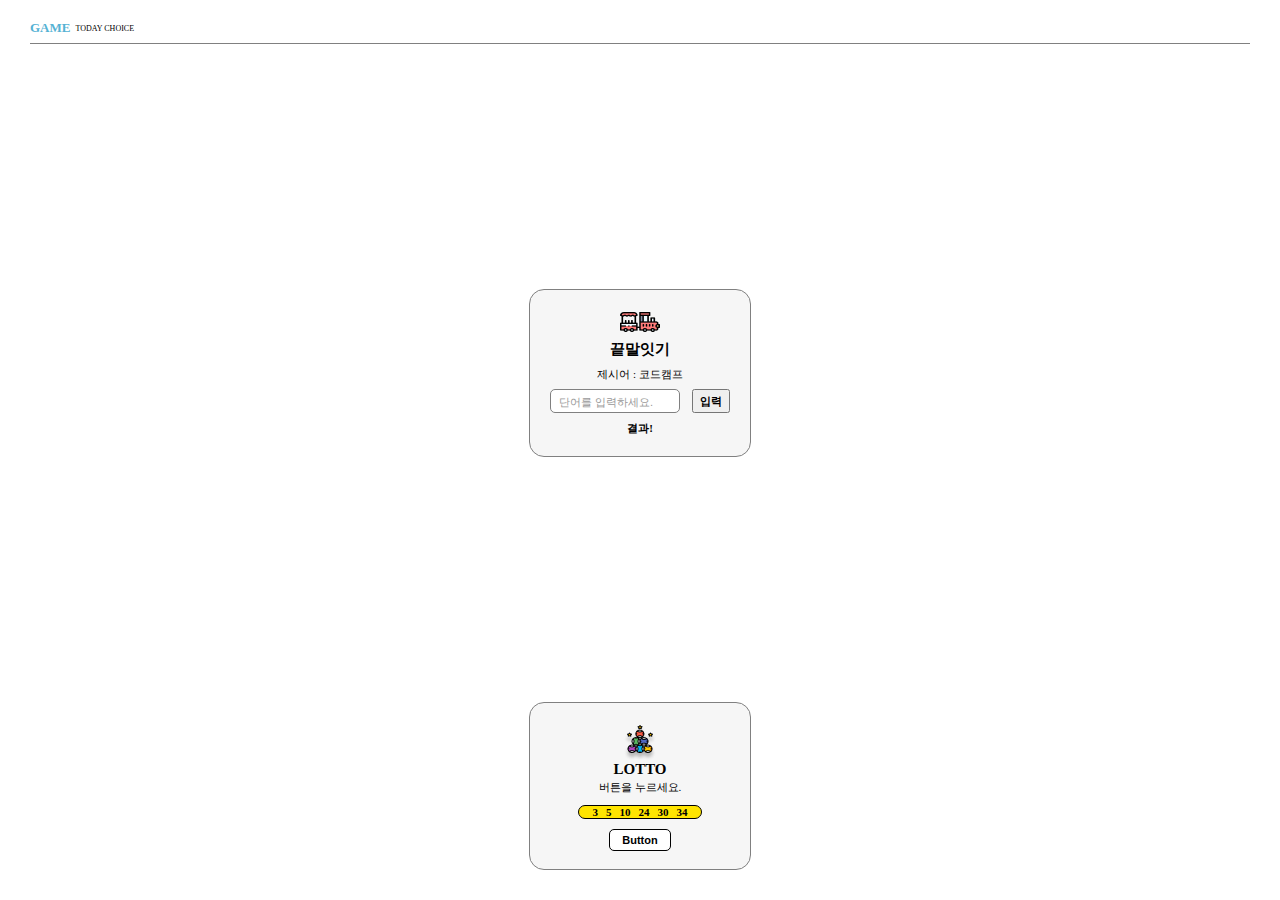
<file: cyworld/game.html>
<!DOCTYPE html>
<html lang="ko">

<head>
    <title>Game</title>
    <link href="./styles/game.css" rel="stylesheet">
    <script>
        function startWord() {
            const word = document.getElementById("word").innerText
            const lastWord = word[word.length - 1];

            const myWord = document.getElementById("myword").value
            const firstWord =  myWord[0];

            if (lastWord === firstWord){
                document.getElementById("result").innerText = "정답입니다."
                document.getElementById("word").innerText = myWord;
                document.getElementById("myword").value = '';
            } else {
                document.getElementById("result").innerText = "땡!"
                
            }

        }
    </script>
</head>

<body>
    <div class="wrapper">
        <div class="wrapper__header">
            <div class="header__title">
                <div class="title">GAME</div>
                <div class="subtitle">TODAY CHOICE</div>
            </div>
            <div class="divideLine"></div>
        </div>
        <div class="game__container">
            <img src="./images/word.png" alt="word.png">
            <div class="game__title">
                끝말잇기
            </div>
            <div class="game__subtitle">
                제시어 : <span id="word">코드캠프</span>
            </div>
            <div class="word__text">
                <input id="myword" type="text" class="textbox" placeholder="단어를 입력하세요.">
                <button class="search" onclick="startWord()">입력</button>
            </div>
            <div id = "result" class="word__result">
                결과!
            </div>
        </div>
        <div class="game__container">
            <img src="./images/lotto.png" alt="lotto.png">
            <div class="game__title" id="title__lotto">
                LOTTO
            </div>
            <div class="game__subtitle" id="sub__lotto">
                버튼을 누르세요.
            </div>
            <div class="game__lotto">
                <span>3</span>
                <span>5</span>
                <span>10</span>
                <span>24</span>
                <span>30</span>
                <span>34</span>
            </div>
            <button class="lotto__button">
                Button
            </button>
        </div>
    </div>
</body>

</html>
</file>
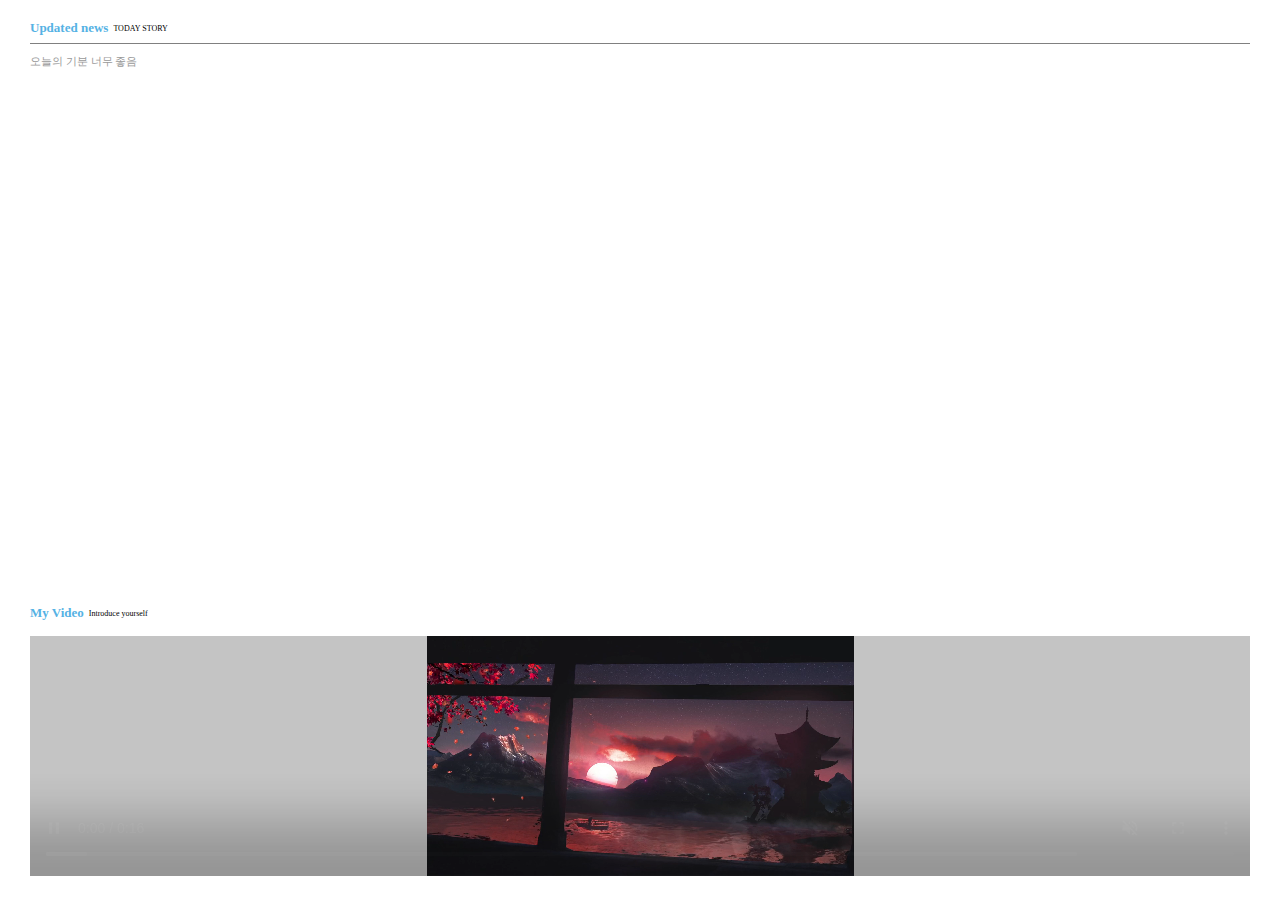
<file: cyworld/home.html>
<!DOCTYPE html>
<html lang="ko">
<head>
    <title>Home</title>
    <link href="./styles/home.css" rel="stylesheet">
</head>
<body>
    <div class="wrapper">
        <div class="wrapper__header">
            <div class="contents__title">
                <div class="title">
                    Updated news
                </div>
                <div class="subtitle">
                    TODAY STORY
                </div>
            </div>
            <div class="divideLine">
                
            </div>
            <div class="contents__body">
                오늘의 기분 너무 좋음
            </div>
        </div>
        <div class="wrapper__body">
            <div class="contents__title" id="body__title">
                <div class="title">My Video</div>
                <div class="subtitle">Introduce yourself</div>
                <!-- 회색 상자에 작은 동영상을 다운 받아서 VIDEO태그로 구현해보기, 셀프체크, 알고리즘-->
            </div>
            <div class="contents__video">
                <video controls muted autoplay width="100%" height="100%" alt="Lake.mp4" >
                    <source src="./images/Lake.mp4" type="video/webm">
                </video>
            </div>
        </div>
    </div>
</body>
</html>
</file>
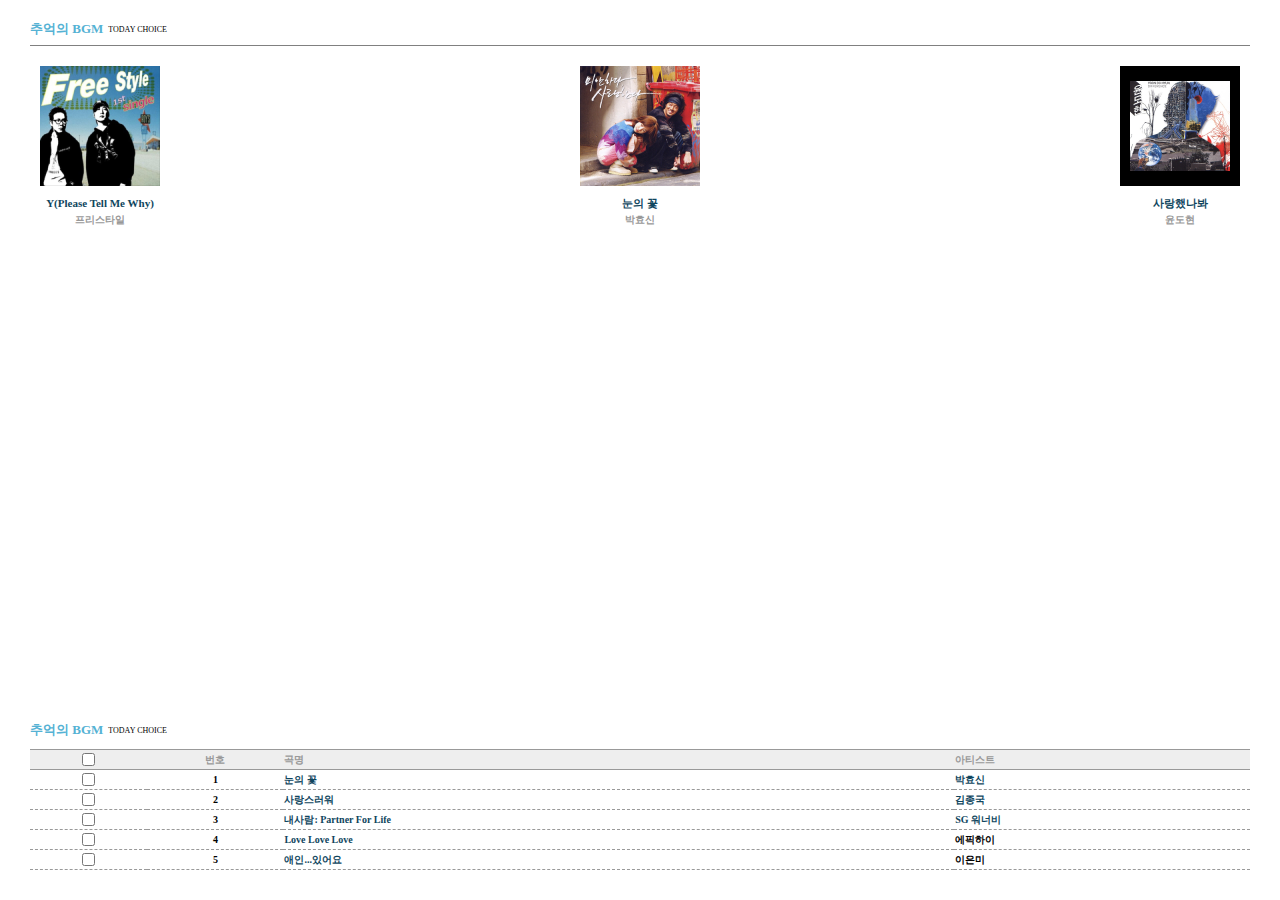
<file: cyworld/jukebox.html>
<!DOCTYPE html>
<html lang="ko">

<head>
    <title>Game</title>
    <link href="./styles/jukebox.css" rel="stylesheet">
</head>

<body>
    <div class="wrapper">
        <div class="wrapper__header">
            <div class="header__title">
                <div class="title">추억의 BGM</div>
                <div class="subtitle">TODAY CHOICE</div>
            </div>
            <div class="divideLine"></div>
            <div class="albumWrapper">
                <div class="album">
                    <div class="album__thumbnail">
                        <img src="./images/y사진.png" alt="freestyle_y.png">
                    </div>
                    <div class="album__songtitle">
                        Y(Please Tell Me Why)
                    </div>
                    <div class="album__artist">
                        프리스타일
                    </div>
                </div>
                <div class="album">
                    <div class="album__thumbnail">
                        <img src="./images/눈의꽃 사진.png" alt="snowflower.png">
                    </div>
                    <div class="album__songtitle">
                        눈의 꽃
                    </div>
                    <div class="album__artist">
                        박효신
                    </div>
                </div>
                <div class="album">
                    <div class="album__thumbnail">
                        <img src="./images/사랑했나봐 사진 1.png" alt="yb.png">
                    </div>
                    <div class="album__songtitle">
                        사랑했나봐
                    </div>
                    <div class="album__artist">
                        윤도현
                    </div>
                </div>
            </div>
        </div>
        <div class="wrapper__body">
            <div class="body__title">
                <div class="title">추억의 BGM</div>
                <div class="subtitle">TODAY CHOICE</div>
            </div>
            <div class="albumTable">
                <table>
                    <thead>
                        <tr>
                            <th class="checkbox"><input type="checkbox"></th>
                            <th><span class="thead__num">번호</span></th>
                            <th><span class="thead__songtitle">곡명</span></th>
                            <th><span class="thead__artist">아티스트</span></th>
                        </tr>
                    </thead>
                    <tbody>
                        <tr>
                            <td class="checkbox"><input type="checkbox"></td>
                            <td><span class="tbody__num">1</span></td>
                            <td><span class="tbody__songtitle">눈의 꽃</span></td>
                            <td><span class="tbody__artist">박효신</span></td>
                        </tr>
                        <tr>
                            <td class="checkbox"><input type="checkbox"></td>
                            <td><span class="tbody__num">2</span></td>
                            <td><span class="tbody__songtitle">사랑스러워</span></td>
                            <td><span class="tbody__artist">김종국</span></td>
                        </tr>
                        <tr>
                            <td class="checkbox"><input type="checkbox"></td>
                            <td><span class="tbody__num">3</span></td>
                            <td><span class="tbody__songtitle">내사람: Partner For Life</span></td>
                            <td><span class="tbody__artist">SG 워너비</span></td>
                        </tr>
                        <tr>
                            <td class="checkbox"><input type="checkbox"></td>
                            <td><span class="tbody__num">4</span></td>
                            <td><span class="tbody__songtitle">Love Love Love</span></td>
                            <td><span class="tbody__artist"></span>에픽하이</td>
                        </tr>
                        <tr>
                            <td class="checkbox"><input type="checkbox"></td>
                            <td><span class="tbody__num">5</span></td>
                            <td><span class="tbody__songtitle">애인...있어요</span></td>
                            <td><span class="tbody__artist"></span>이은미</td>
                        </tr>
                    </tbody>
                </table>
            </div>
        </div>
    </div>
</body>

</html>
</file>
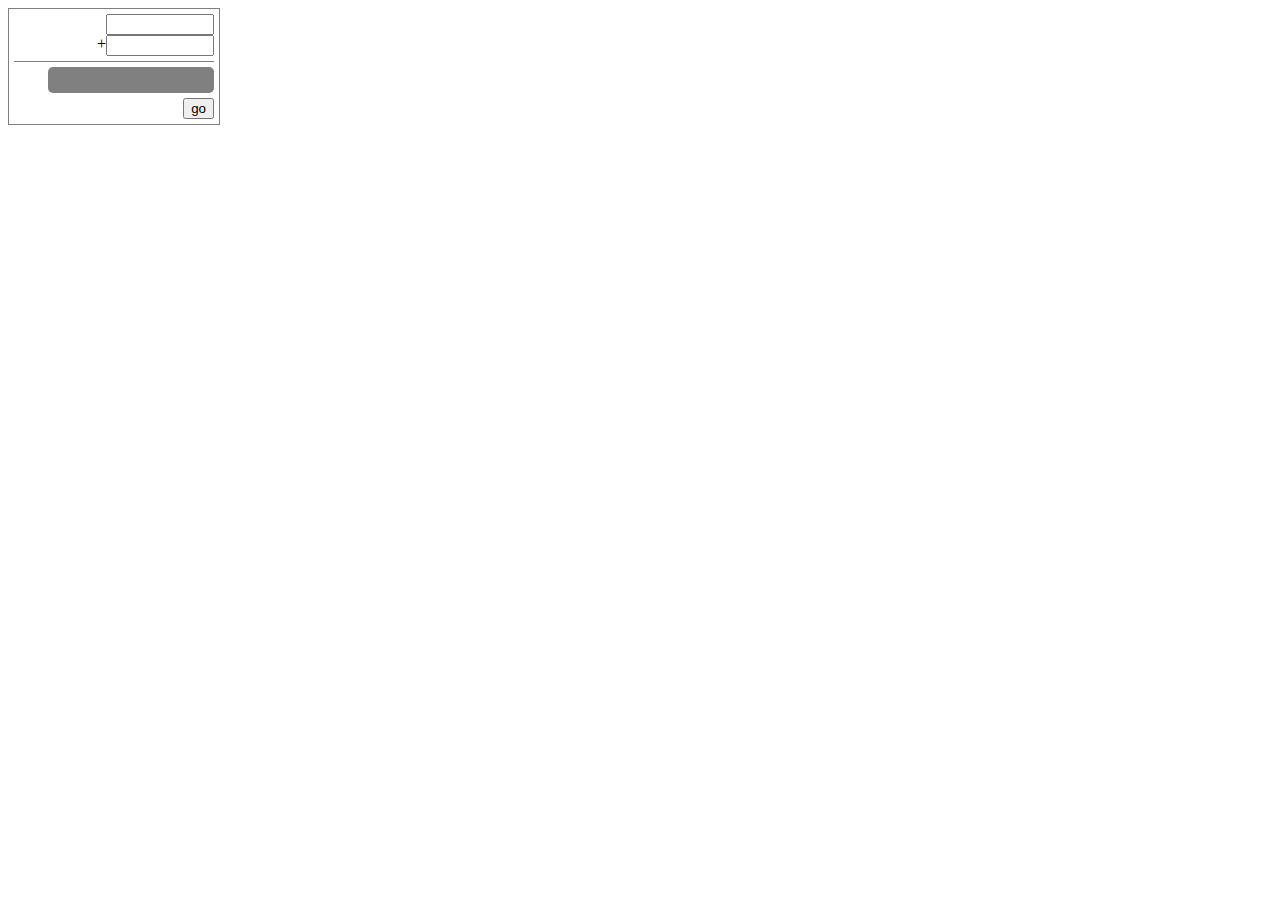
<file: pre_cal-master/연습-calculator.html>
<!DOCTYPE html>
<html lang="ko">
<head>
    <title>Document</title>
    <script src="calculator.js"></script>
    <link href="calculator.css" rel="stylesheet">
</head>
<body>
    <div class="forms">
        <input id="a" type="number">
        <div class="secline">
            <div>+</div>
            <input id="b" type="number">
        </div>
    </div>
    <div id="hr"></div>
    <div id="result"></div>
    <button onclick="add()">go</button>
</body>
</html>
</file>
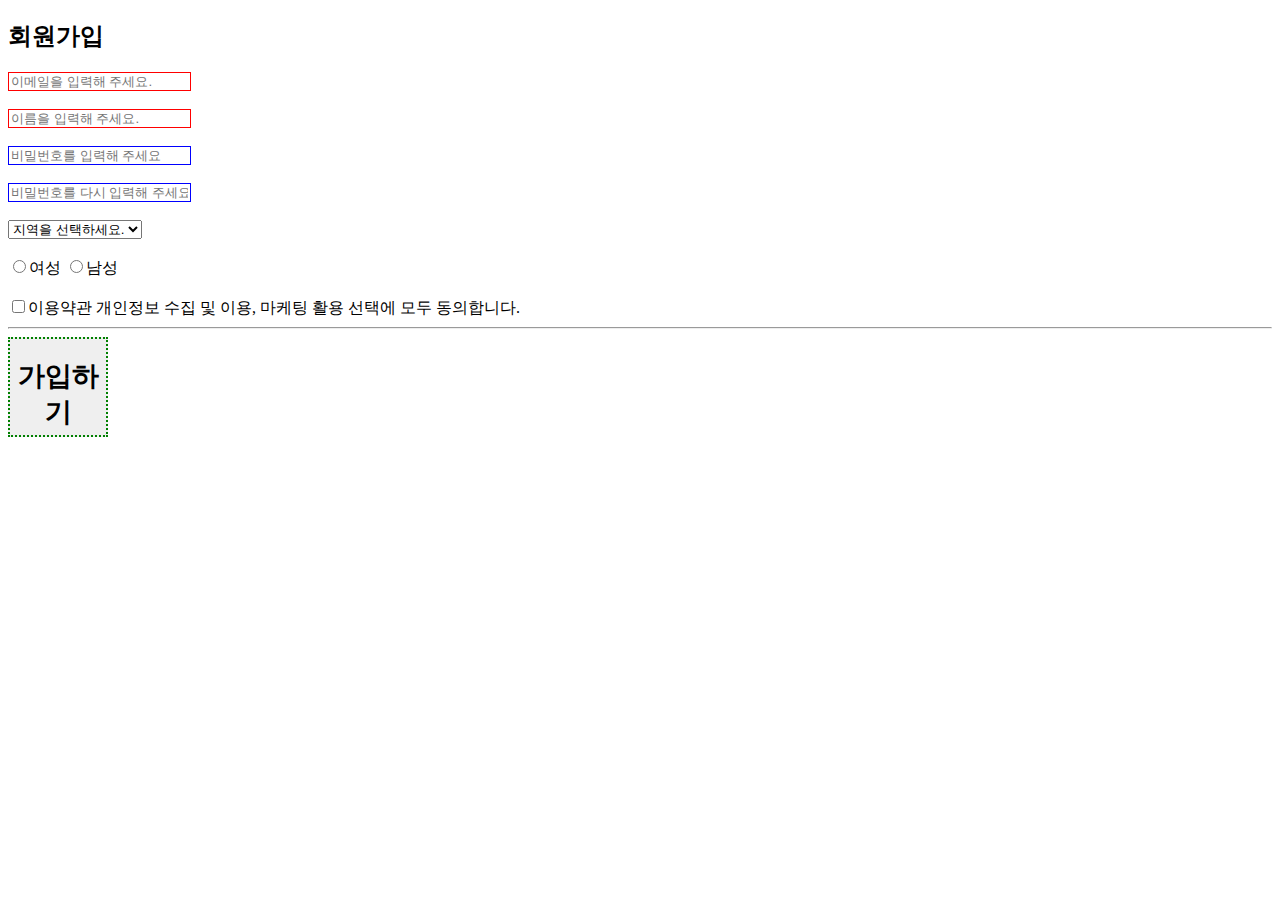
<file: class/01-html/02-signup.html>
<!DOCTYPE html>
<html lang="ko">
<head>
    <title>회원가입</title>
    <link rel="stylesheet" href="./02-signup.css">
</head>
<body>
    <h2>회원가입</h2>
    <input class="red-border" type="email" placeholder="이메일을 입력해 주세요."><br><br>
    <input class="red-border" type="text"  placeholder="이름을 입력해 주세요."><br><br>
    <input class="blue-border" type="password" placeholder="비밀번호를 입력해 주세요"><br><br>
    <input class="blue-border" type="password" placeholder="비밀번호를 다시 입력해 주세요."><br><br>
    <select>
        <option disabled selected>지역을 선택하세요.</option>
        <option>서울</option>
        <option>경기</option>
        <option>인천</option>
    </select><br><br>
    <input type="radio" name="gender">여성
    <input type="radio" name="gender">남성<br><br>
    <input type="checkbox">이용약관 개인정보 수집 및 이용, 마케팅 활용 선택에 모두 동의합니다.
    <hr>
    <button class="btn"><h1>가입하기</h1></button>
    <!-- input태그를 꾸미기 어려워서 button태그를 사용 -->
    <!-- <input type="button" value="가입하기"> -->
</body>
</html>
</file>
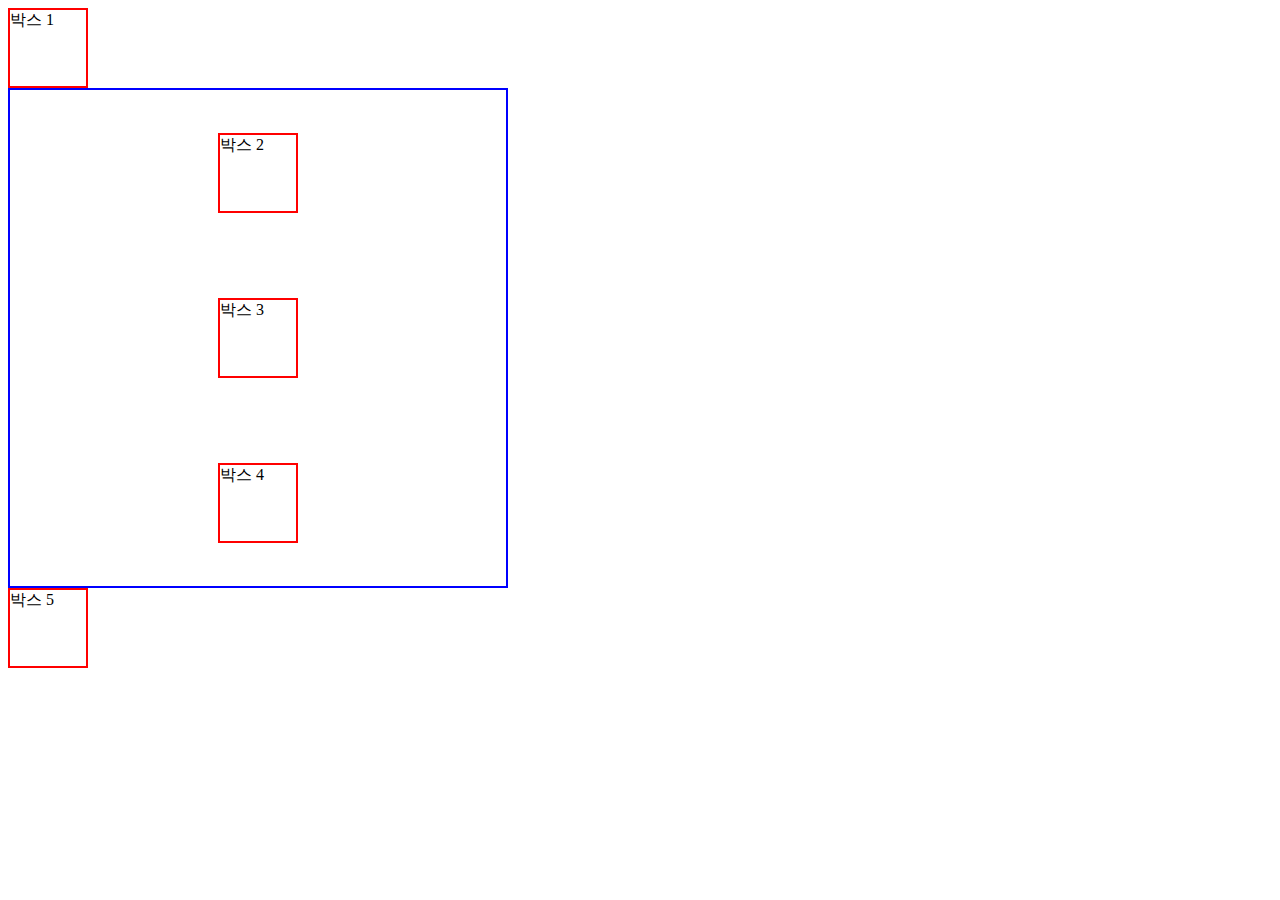
<file: class/02-css/01-boxmodel.html>
<!DOCTYPE html>
<html lang="ko">
<head>
    <title>CSS 실습</title>
    <link rel="stylesheet" href="./01-boxmodle.css">
</head>
<body>
    <div>박스 1</div>
    <div class="pb">
        <div>박스 2</div> 
        <div>박스 3</div>
        <div>박스 4</div>
    </div>
    <div>박스 5</div>
</body>
</html>
</file>
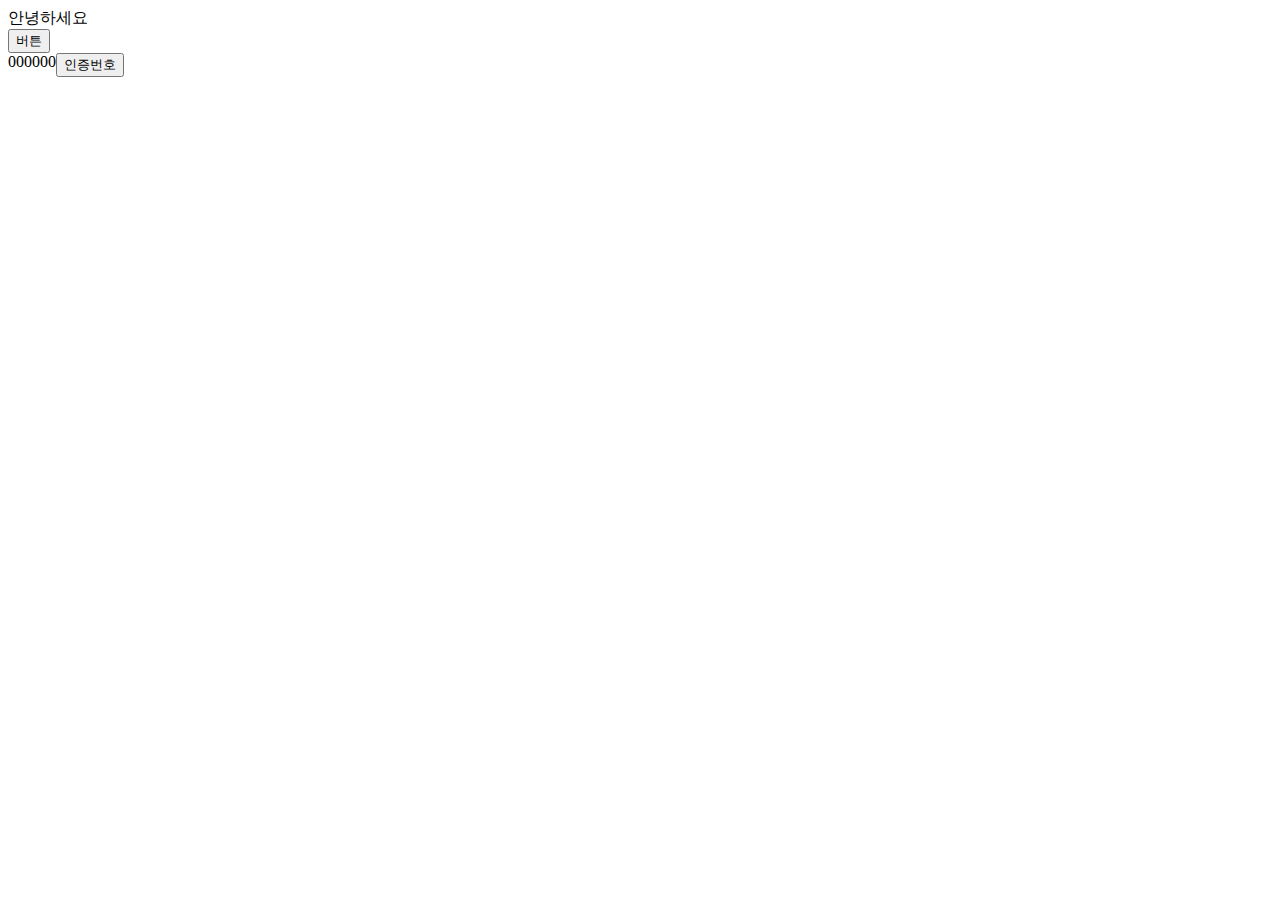
<file: class/03-javascript/04-document.html>
<!DOCTYPE html>
<html lang="ko">
<head>
    <title>Document</title>
    <script src="./04-document.js"></script>
</head>
<body>
    <div id ="greeting">안녕하세요</div>
    <button onclick="pressedBtn()">버튼<script></script>
    </button>
    <div style="display:flex;">
        <div id="token">000000</div>
        <button onclick="token()">인증번호</button>
    </div>
    <div class="hello__world">
        
    </div>
</body>
</html>
</file>
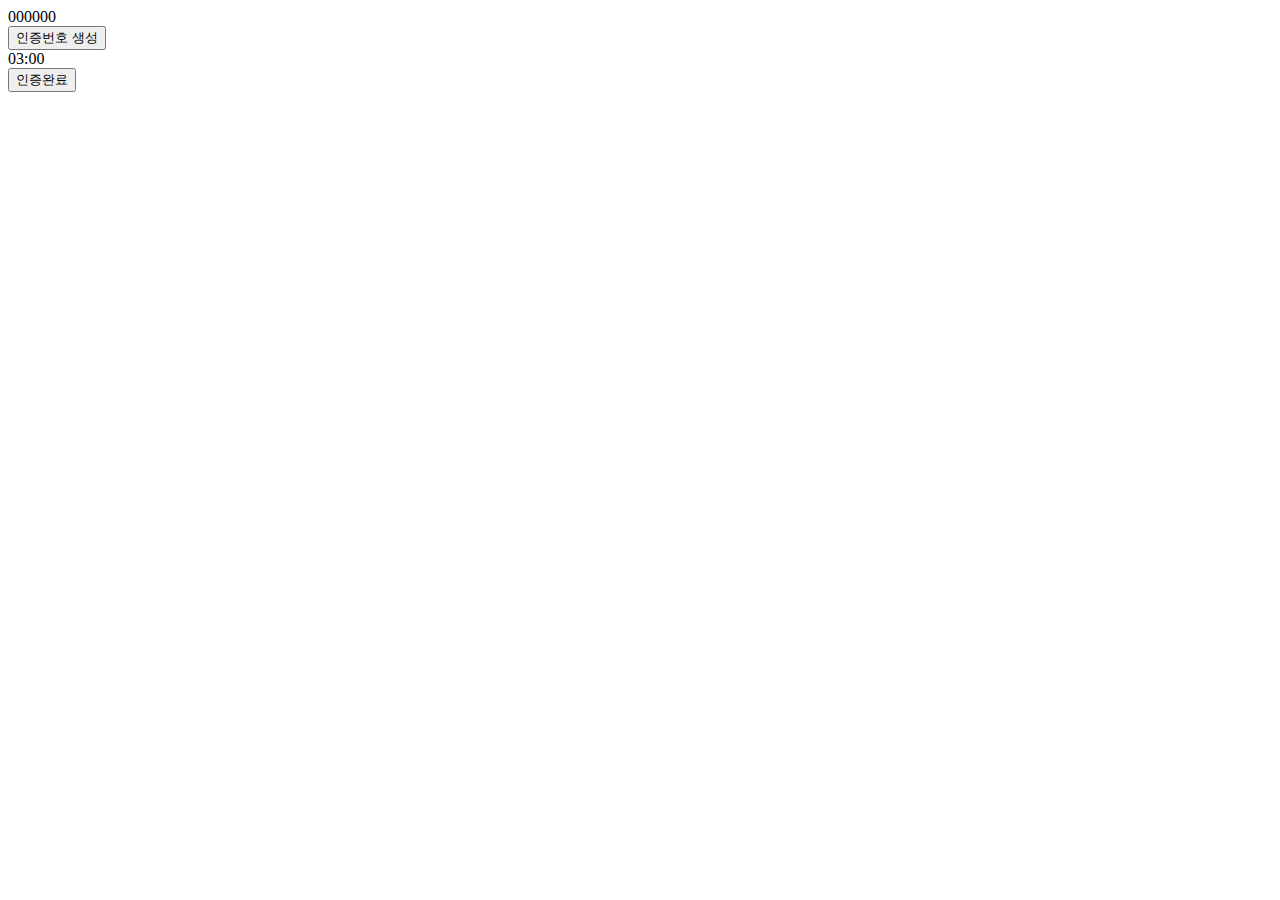
<file: class/03-javascript/06-timer.html>
<!DOCTYPE html>
<html lang="ko">

<head>
    <title>token</title>
    <script src="./06-timer.js"></script>
</head>

<body>
    <div id="auth">000000</div>
    <button onclick="randomToken()">인증번호 생성</button>
    <div id="time">03:00</div>
    <button id="check">인증완료</buttoni>
</body>

</html>
</file>
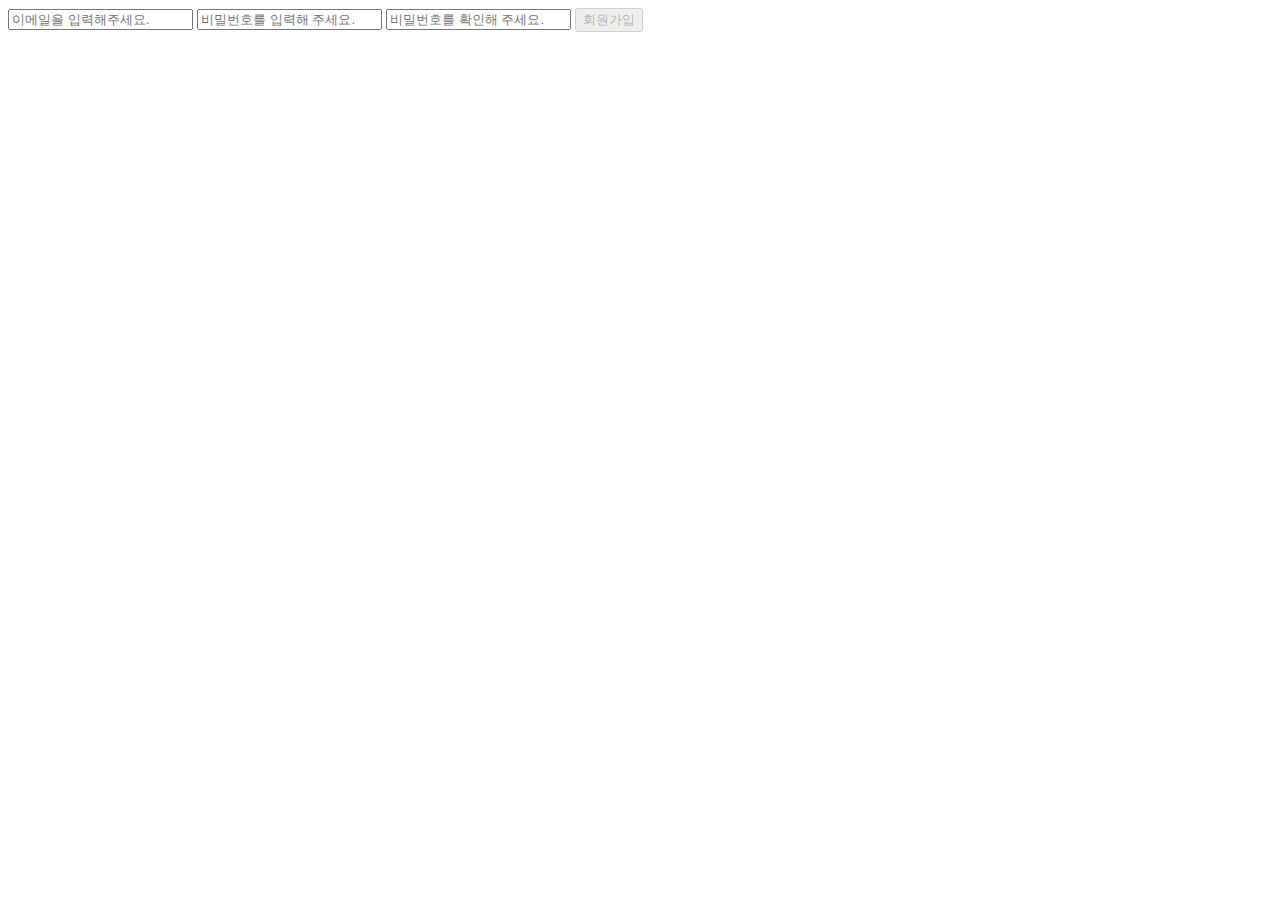
<file: class/03-javascript/07-signup.html>
<!DOCTYPE html>
<html lang="ko">
<head>
    <title>Document</title>
    <script src="./07-signup.js"></script>
</head>
<body>
    <input type="text" id="email" placeholder="이메일을 입력해주세요." oninput="checkValidation()">
    <input type="password" id="password1" placeholder="비밀번호를 입력해 주세요." oninput="checkValidation()">
    <input type="password" id="password2" placeholder="비밀번호를 확인해 주세요." oninput="checkValidation()">
    <button id="mybutton" disabled="true">회원가입</button>
</body>
</html>
</file>
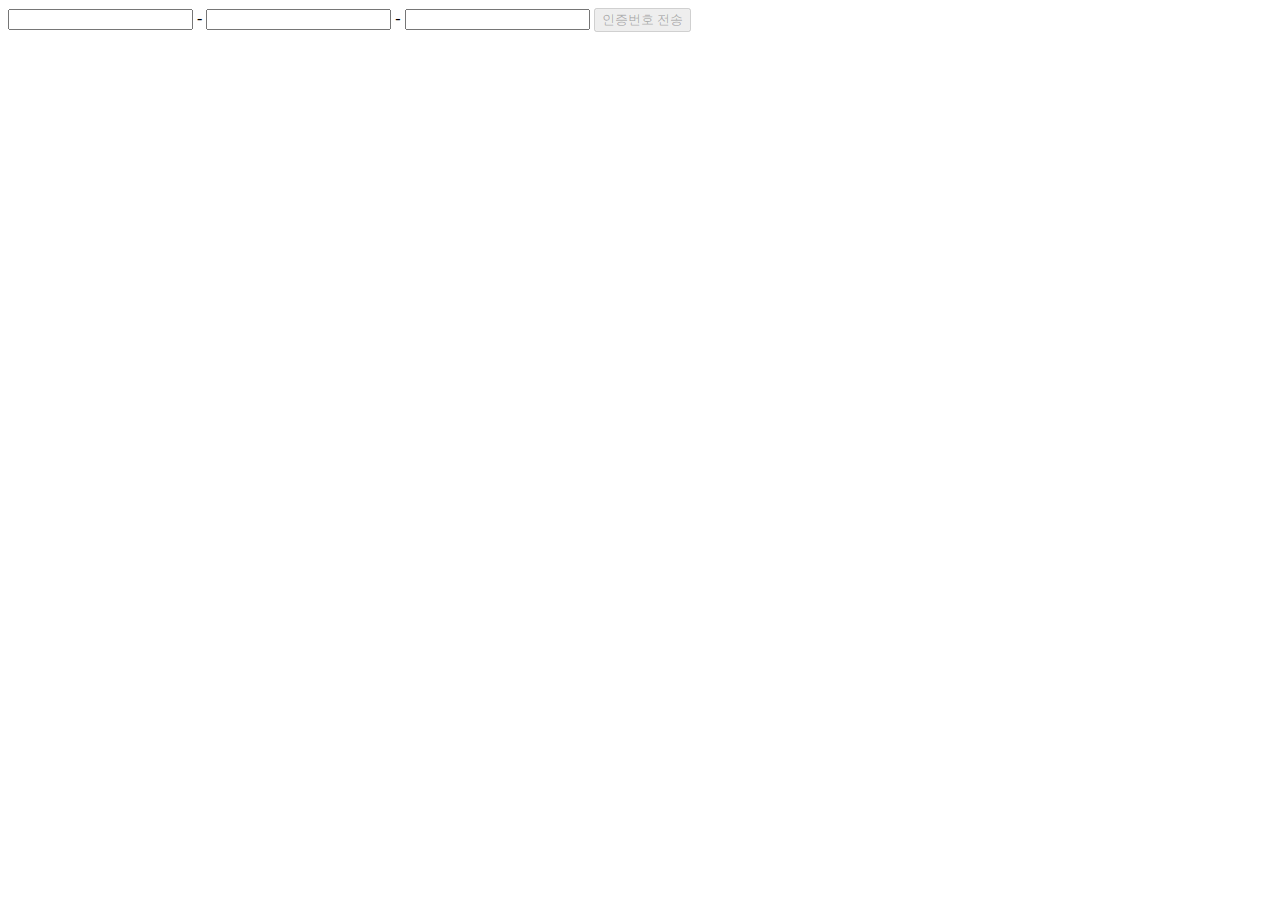
<file: class/03-javascript/08-phone.html>
<!DOCTYPE html>
<html lang="ko">
<head>
    <title>커서(포커스) 옮기기</title>
    <script src="./08-phone.js"></script>
</head>
<body>
    <input type="text" id="phone1" oninput="changeFocus1()" maxlength="3"> -
    <input type="text" id="phone2" oninput="changeFocus2()" maxlength="4"> -
    <input type="text" id="phone3" maxlength="4">
    <button id="token" disabled="true">인증번호 전송</button>
</body>
</html>
</file>
<file: cyworld/styles/game.css>
* {
    box-sizing: border-box;
    margin: 0px;
}

html, body {
    width: 100%;
    height: 100%;
}

.wrapper {
    width:100%;
    height: 100%;
    padding: 20px 30px 30px 30px;
    display: flex;
    flex-direction: column;
    align-items: center;
    justify-content: space-between;
}

.wrapper__header {
    width:100%;
    display: flex;
    flex-direction: column;
}
.header__title {
    display: flex;
    flex-direction: row;
    align-items: center; 
}

.title {
    color: #55B2D4;
    font-size: 13px;
    font-weight: 700;
}

.subtitle {
    font-size:8px;
    padding-left: 5px;
}

.divideLine {
    margin-top:7px;
    width:100%;
    border-top: 1px solid gray;
}

.game__container {
    width: 222px;
    height: 168px;
    border: 1px solid gray;
    border-radius: 15px;
    background-color: #f6f6f6;
    display: flex;
    flex-direction: column;
    align-items: center;
    justify-content: space-between;
    padding: 22px 20px 20px 20px;
}


.game__title {
    font-size: 15px;
    font-weight: 900;
}

.game__subtitle {
    font-size: 11px;
}

.word__text {
    width:100%;
    display:flex;
    flex-direction: row;
    justify-content: space-between;
}

.textbox {
    width: 130px;
    height: 24px;
    border-radius: 5px;
    padding: 4px 8px;
    border: 1px solid gray;
}

.textbox::placeholder {
    font-size: 11px;
    color: #999999;
}

.search {
    width: 38px;
    height: 24px;
    font-size: 11px;
    font-weight: 700;
}

.word__result {
    font-size: 11px;
    font-weight: 700;
}

.game__lotto {
    width: 124px;
    height: 21px;
    border: 1px solid #000000;
    border-radius: 8px;
    font-size: 11px;
    text-align: center;
    background: #FFE400;
    font-weight: bold;
    display: flex;
    justify-content: center;
    align-items: center;
    margin: 10px 0;
}

.game__lotto span{
    margin-left: 4px;
    margin-right: 4px;
}
#title__lotto {
    padding-top: 0px;
}
#sub__lotto {
    margin-top: 2px;
}
.lotto__button {
    width: 62px;
    height: 35px;
    background: #Ffffff;
    border: 1px solid #000000;
    border-radius: 5px;
    font-size:11px;
    text-align:center;
    font-weight: bold;
    padding:4px;
    
}
.game__lotto span {
    display: flex;
    flex-direction: row;
}
</file>
<file: cyworld/styles/home.css>
* {
    box-sizing: border-box;
    margin: 0px;
}

html, body {
    width: 100%;
    height: 100%;
}
.wrapper {
    width:100%;
    height: 100%;
    display: flex;
    flex-direction: column;
    padding: 20px 30px 30px 30px;
    justify-content: space-between;
}

.wrapper__header {
    width: 100%;
    height: 48px;
}

.contents__title{
    display: flex;
    flex-direction: row;    
    align-items: center;
}

.title {
    color: #55B2E4;
    font-size: 13px;
    font-weight: 700;
}

.subtitle {
    font-size: 8px;
    padding-left: 5px;

}

.divideLine {
    width: 100%;
    border-top: 1px solid gray;
    margin-top: 7px;
    margin-bottom: 10px;
}

.contents__body {
    font-size: 11px;
    color: #999999;
}

.wrapper__body {
    width: 100%;
    height: 270px;
}

#body__title{
    margin-top:5px;
}
.contents__video {
    width:100%;
    height: 240px;
    margin-top: 15px;
    background: #C4C4C4;
}
</file>
<file: cyworld/styles/jukebox.css>
* {
    box-sizing: border-box;
    margin: 0px;
}

html, body {
    width: 100%;
    height: 100%;
}

.wrapper {
    width:100%;
    height: 100%;
    padding: 20px 30px 30px 30px;
    display: flex;
    flex-direction: column;
    align-items: center;
    justify-content: space-between;
}

.wrapper__header {
    width:100%;
    display: flex;
    flex-direction: column;
}
.header__title, .body__title {
    display: flex;
    flex-direction: row;
    align-items: center; 
}

.title {
    color: #55B2D4;
    font-size: 13px;
    font-weight: 700;
}

.subtitle {
    font-size:8px;
    padding-left: 5px;
}

.divideLine {
    width:100%;
    border-top: 1px solid gray;
    margin-top: 7px;
}

.albumWrapper {
    display: flex;
    flex-direction: row;
    justify-content: space-between;
}

.wrapper__body {
    width:100%;
    display:flex;
    flex-direction: column;
}

.album {
    display:flex;
    flex-direction: column;
    align-items: center;
    padding:20px 10px 12px 10px;
}
.album__thumbnail {
    width: 120px;
    height: 120px;
    background-color: black;
    display: flex;
    flex-direction: column;
    justify-content: center;
    align-items: center;
}
.album__songtitle {
    font-family: 'Malgun Gothic';
    font-weight: bold;
    font-size: 11px;
    line-height: 15px;
    text-align: center;
    color: #0F465E;
    margin-top: 10px;
    margin-bottom: 2px;
}

.album__artist {
    font-family: 'Malgun Gothic';
    font-weight: bold;
    font-size: 10px;
    line-height: 13px;
    text-align: center;
    color: #999999;
}

table {
    font-family: 'Malgun Gothic';
    font-weight: bold;
    font-size: 10px;
    width: 100%;
    border-collapse: collapse;
    border-top: 1px solid black;
    margin-top: 10px;
}

th, td {
    text-align: left;
}

thead {
    background-color: #eeeeee;
    border-top: 1px solid #999999;
    border-bottom: 1px solid #999999;
    color: #999999;
}

tbody tr {
    border-bottom: 1px dashed #999999;
}

thead .thead__num, tbody .tbody__num{
    display: flex;
    flex-direction: row;
    justify-content: center;
    align-items: center;
}

.checkbox{
    display: flex;
    flex-direction: row;
    justify-content: center;
    padding: 3px;
}
.tbody__num {
    color: #000000;
}

.tbody__songtitle, .tbody__artist {
    color: #0f465e;
}
</file>
<file: pre_cal-master/calculator.css>
body {
    border: 1px solid gray;
    width: 200px;
    display: flex;
    flex-direction: column;
    justify-content: center;
    align-items: flex-end;
    padding: 5px;
}

.forms {
    display: flex;
    flex-direction: column;
    align-items: flex-end;
}

.secline {
    display: flex;
    flex-direction: row;
    justify-content: space-between;
}

#a, #b {
    width: 100px;
}

#hr {
    width: 100%;
    border-top: 1px solid gray;
    margin: 5px 0px;
}

#result {
    width: 80%;
    height: 20px;
    background-color: gray;
    border-radius: 5px;
    padding: 3px;
    margin-bottom: 5px;
    text-align: end;
    color: yellow;
}
</file>
<file: class/01-html/02-signup.css>
.red-border {
    border: 1px solid red;
}
.blue-border {
    border: 1px solid blue;
}
.btn {
    width:100px;
    height: 100px;
    border: 2px dotted green;
}
.btn :hover {
    background-color: green;
    color: white;
}
</file>
<file: class/02-css/01-boxmodle.css>
* {
    box-sizing: border-box;
}
div {
    height: 80px;
    width: 80px;
    border: 2px solid red;
    /* padding: 20px; */
}

.pb {
    width:500px;
    height: 500px;
    border: 2px solid blue;
    display: flex;
    flex-direction: column;
    justify-content: space-around;
    align-items: center;
}
</file>
